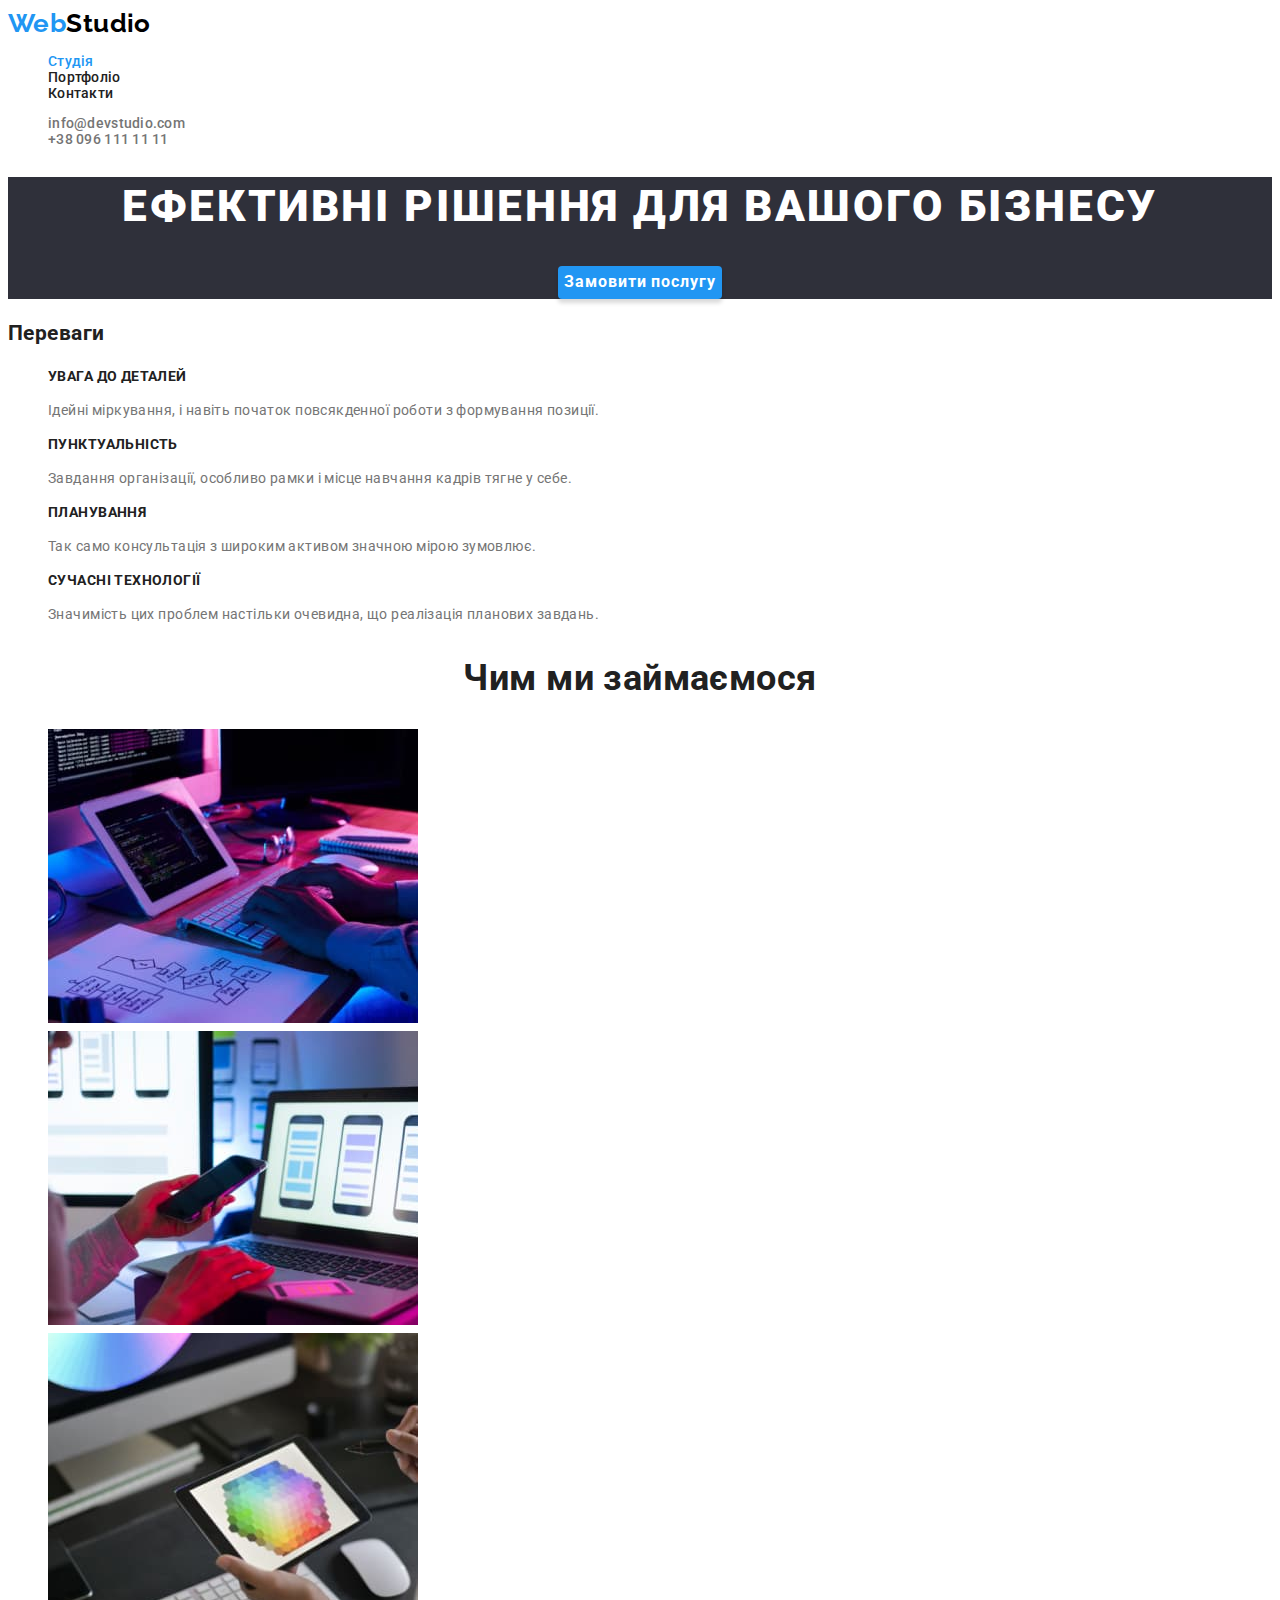
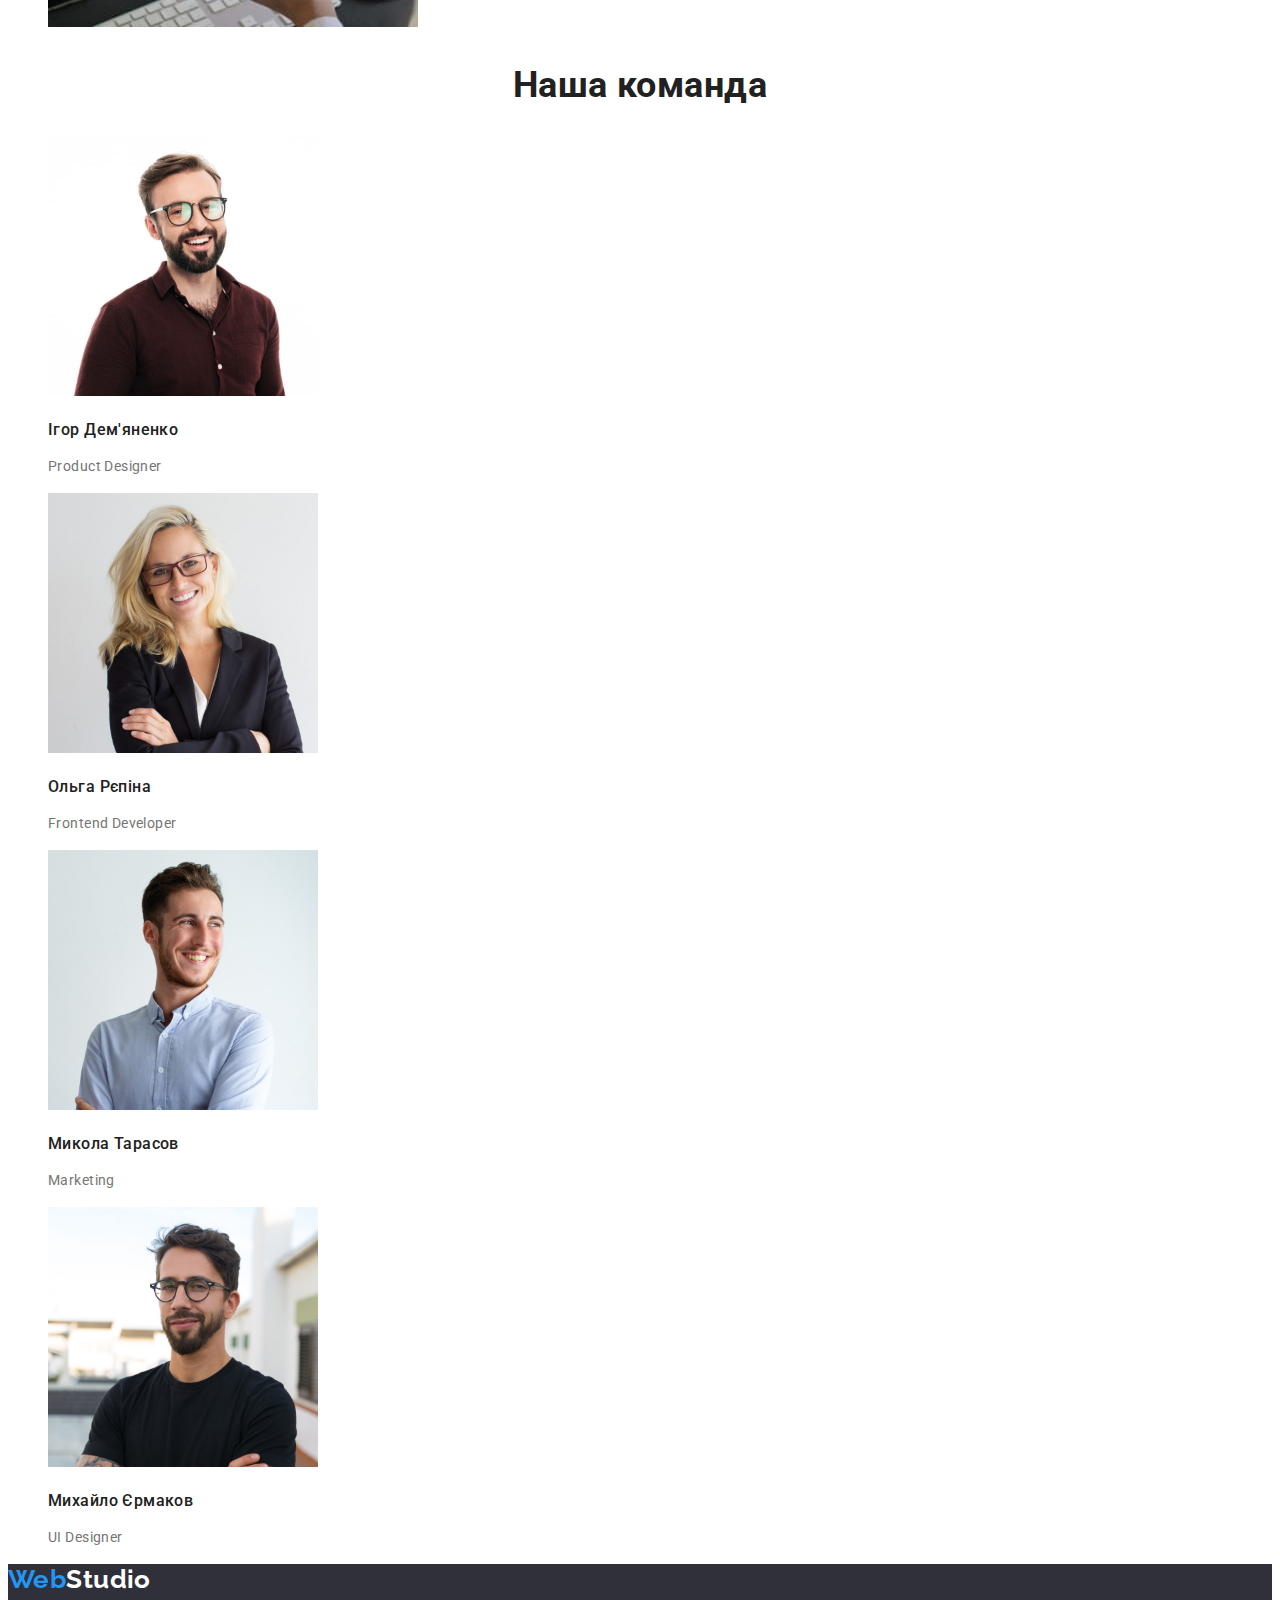
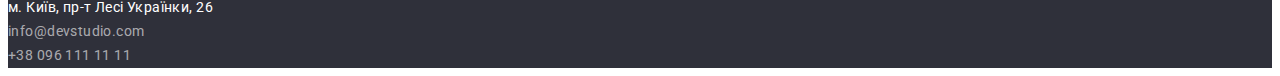
<file: index.html>
<!DOCTYPE html>
<html lang="uk">
<head>
  <meta charset="UTF-8">
  <meta http-equiv="X-UA-Compatible" content="IE=edge">
  <meta name="viewport" content="width=device-width, initial-scale=1.0">
  <title>Document</title>
  <link rel="preconnect" href="https://fonts.googleapis.com">
  <link rel="preconnect" href="https://fonts.gstatic.com" crossorigin>
  <link href="https://fonts.googleapis.com/css2?family=Raleway:wght@700&family=Roboto:wght@400;500;700;900&display=swap"
    rel="stylesheet">
  <link rel="stylesheet" href="./css/styles.css">
</head>
<body>
  <header class="header-site">
    <nav >
      <a href="/" class="logo"><span class="logo-blue">Web</span>Studio</a>
      <ul class="site-nav list">
        <li><a href="./index.html" class="link-nav current">Студія</a></li>
        <li><a href="./portfolio.html" class="link-nav">Портфоліо</a></li>
        <li><a href="#" class="link-nav">Контакти</a></li>
      </ul>
    </nav>
    <ul class="contact list">
      <li><a href="mailto:info@devstudio.com" class="link-contact">info@devstudio.com</a></li>
      <li><a href="tel:+380961111111" class="link-contact">+38 096 111 11 11</a></li>
    </ul>
  </header>
  <main>
    <section class="hero">
      <h1 class="hero-title">Ефективні рішення для вашого бізнесу</h1>
      <button type="button" class="hero-button">Замовити послугу</button>
    </section>
    <section>
      <h2 >Переваги</h2>
      <ul class="list">
        <li>
          <h3 class="subtitle">УВАГА ДО ДЕТАЛЕЙ</h3>
          <p>Ідейні міркування, і навіть початок повсякденної роботи з формування позиції.</p>
        </li>
        <li>
          <h3 class="subtitle">ПУНКТУАЛЬНІСТЬ</h3>
          <p>Завдання організації, особливо рамки і місце навчання кадрів тягне у себе.</p>
        </li>
        <li>
          <h3 class="subtitle">ПЛАНУВАННЯ</h3>
          <p>Так само консультація з широким активом значною мірою зумовлює.</p>
        </li>
        <li>
          <h3 class="subtitle">СУЧАСНІ ТЕХНОЛОГІЇ</h3>
          <p>Значимість цих проблем настільки очевидна, що реалізація планових завдань.</p>
        </li>
      </ul>
    </section>
    <section>
      <h2 class="center">Чим ми займаємося</h2>
      <ul class="list">
        <li>
          <a href="#">
            <img src="./images/box1.jpg" alt="Чоловік набирає код на лавіатурі" 
            width="370" height="294">
          </a>
        </li>
        <li>
          <a href="#">
            <img src="./images/box2.jpg" alt="Дівчина тримає телефон і друкує на ноутбуці" width="370" height="294">
          </a>
        </li>
        <li>
          <a href="#">
            <img src="./images/box3.jpg" alt="На планшеті палітра кольорів" 
            width="370" height="294">
          </a>
        </li>
      </ul>
    </section>
    <section>
      <h2 class="center">Наша команда</h2>
      <ul class="list">
        <li>
          <a href="">
            <img src="./images/img1.jpg" alt="Чоловік з бородою в окулярах та червоній сорочці" width="270" height="260">
          </a>
          <h3 class="teamname">Ігор Дем'яненко</h3>
          <p lang="en">Product Designer</p>
        </li>
        <li>
          <a href="">
            <img src="./images/img2.jpg" alt="Блондинка в окулярах та піджаку" 
            width="270" height="260">
          </a>
          <h3 class="teamname">Ольга Рєпіна</h3>
          <p lang="en">Frontend Developer</p>
        </li>
        <li>
          <a href="">
            <img src="./images/img3.jpg" alt="Чоловік у білій сорочці" 
            width="270" height="260">
          </a>
          <h3 class="teamname">Микола Тарасов</h3>
          <p lang="en">Marketing</p>
        </li>
        <li>
          <a href="">
            <img src="./images/img4.jpg" alt="Чоловік з бородою в окулярах та чорній футболці" width="270" height="260">
          </a>
          <h3 class="teamname">Михайло Єрмаков</h3>
          <p lang="en">UI Designer</p>
        </li>
      </ul>
    </section>
  </main>
  <footer class="footer-site">
    <div>
      <a href="/" class="logo footer-site-logo"><span class="logo-blue">Web</span>Studio</a>
      <address class="list">
        <a href="https://www.google.com/maps/place/бул.+Леси+Украинки,+26,+Киев,+02000/@50.4265807,30.5383858,17z/data=!3m1!4b1!4m5!3m4!1s0x40d4cf0e033ecbe9:0x57a4dffefec77da0!8m2!3d50.4265807!4d30.5383858" class="address-map" target="_blank" rel=" noreferrer noopener nofollow">м. Київ, пр-т Лесі Українки, 26</a><br>
        <a href="mailto:info@devstudio.com" class="footer-contact">info@devstudio.com</a><br>
        <a href="tel:+380961111111" class="footer-contact">+38 096 111 11 11</a>
      </address>
    </div>
  </footer>
</body>
</html>
</file>
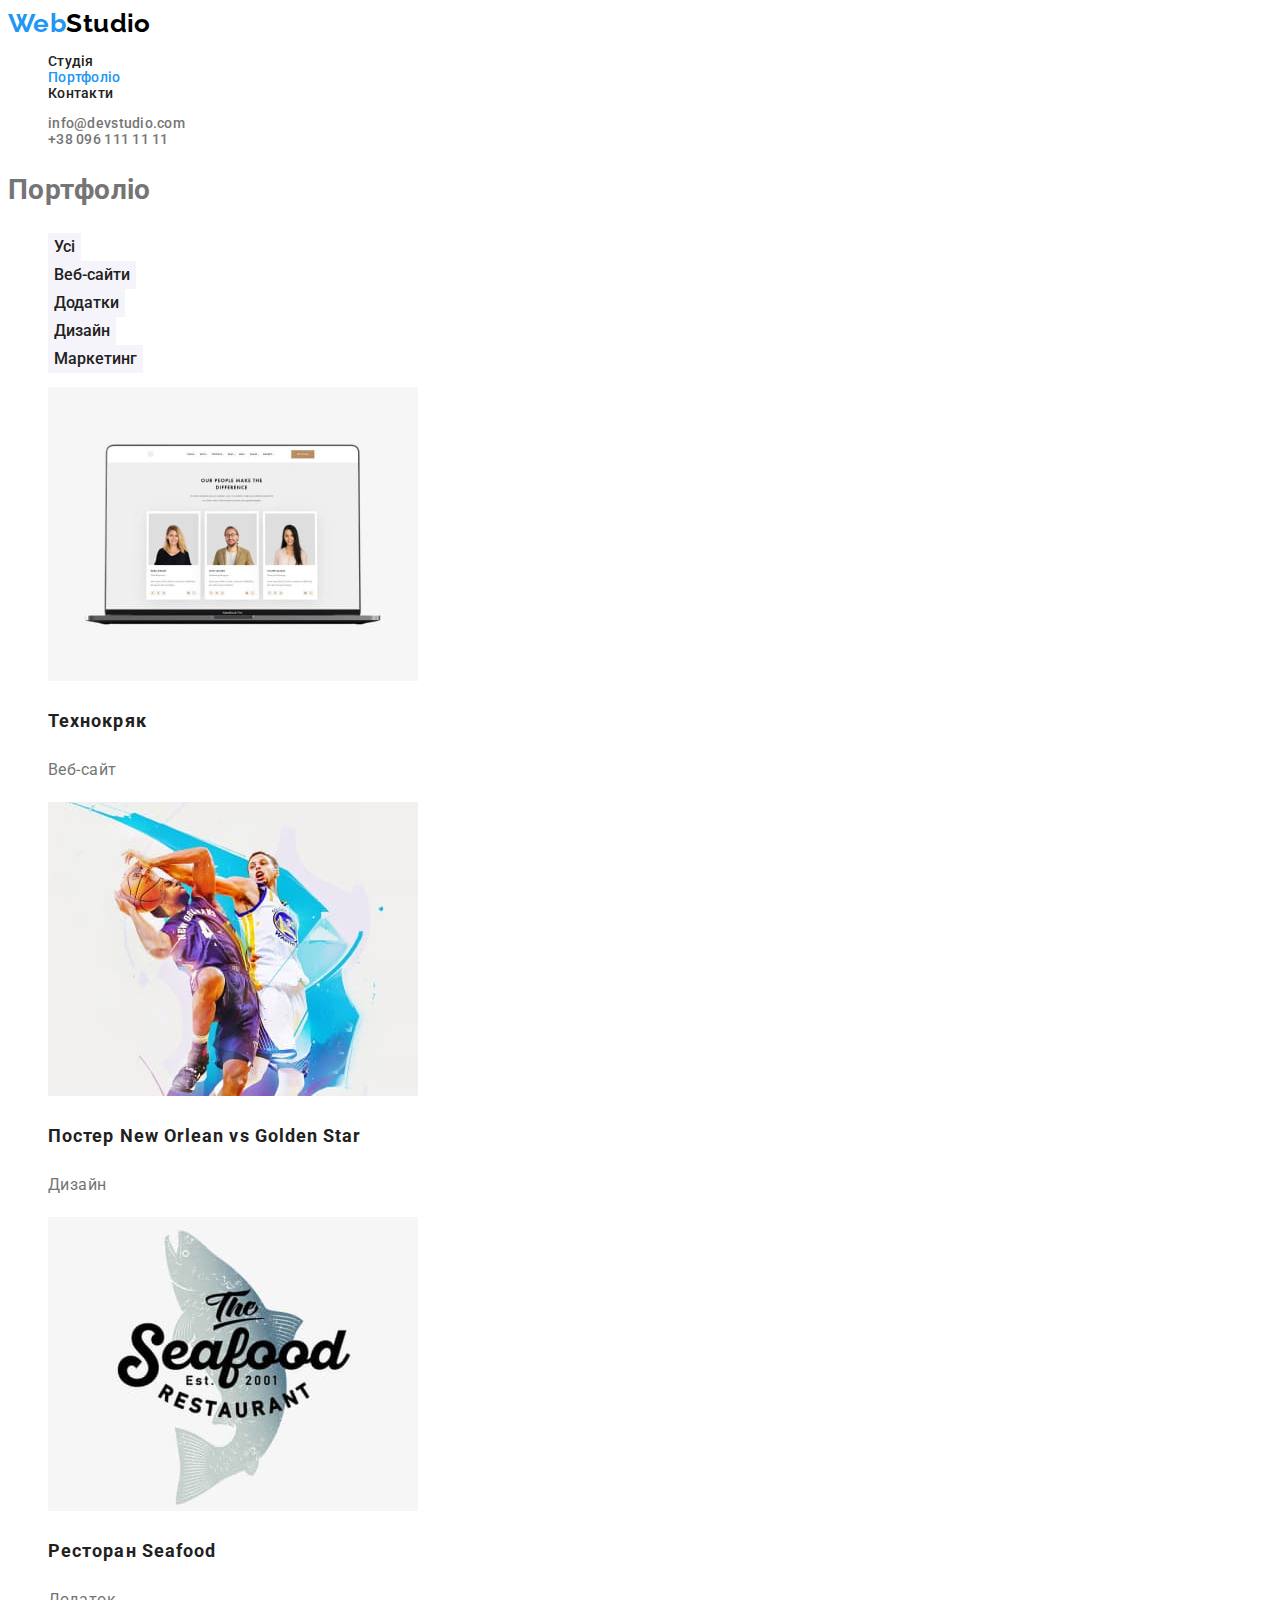
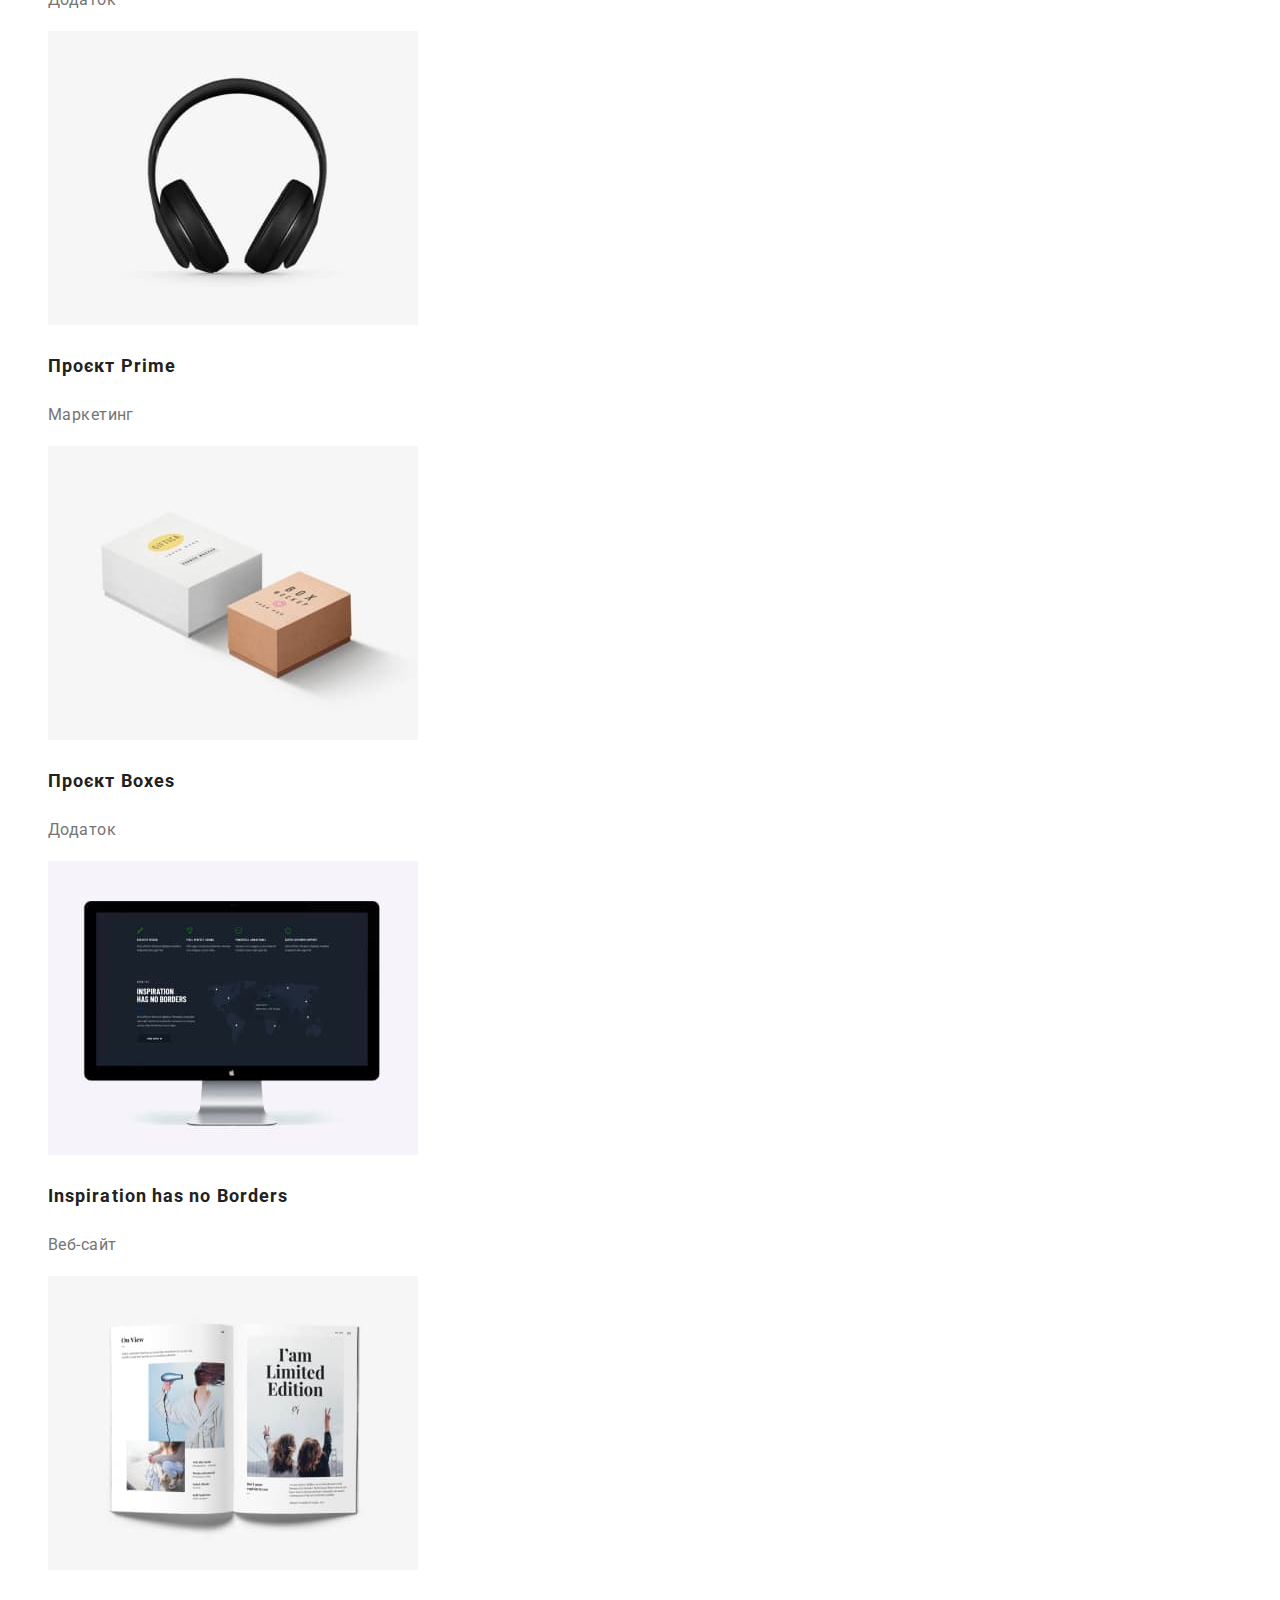
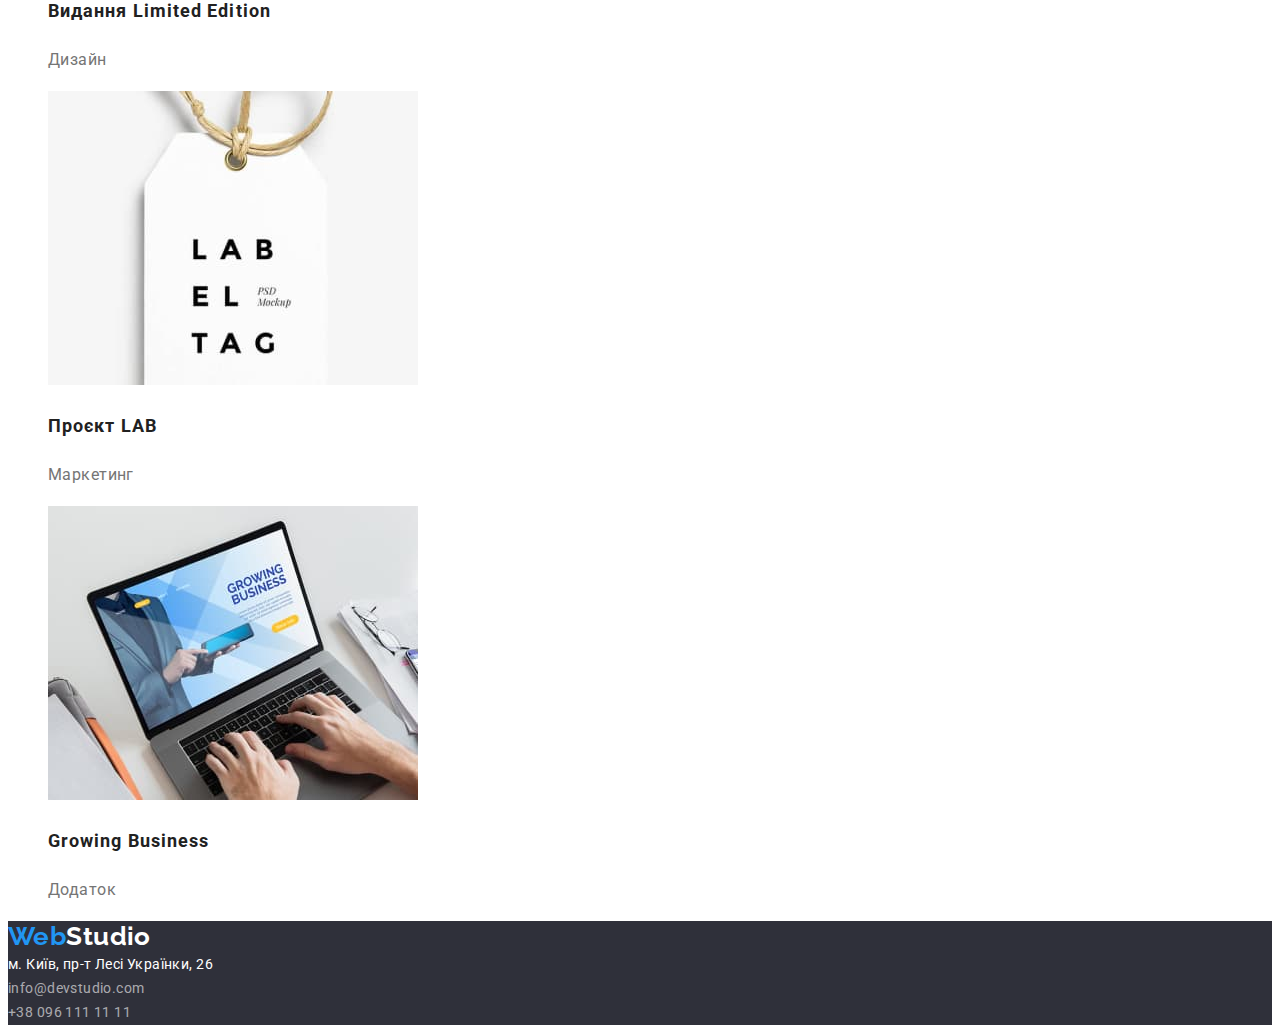
<file: portfolio.html>
<!DOCTYPE html>
<html lang="uk">

<head>
  <meta charset="UTF-8">
  <meta http-equiv="X-UA-Compatible" content="IE=edge">
  <meta name="viewport" content="width=device-width, initial-scale=1.0">
  <title>Document</title>
  <link rel="stylesheet" href="./css/styles.css">
  <link rel="preconnect" href="https://fonts.googleapis.com">
  <link rel="preconnect" href="https://fonts.gstatic.com" crossorigin>
  <link href="https://fonts.googleapis.com/css2?family=Raleway:wght@700&family=Roboto:wght@400;500;700;900&display=swap"
    rel="stylesheet">

</head>

<body>
  <header class="header-site">
    <nav>
      <a href="/" class="logo"><span class="logo-blue">Web</span>Studio</a>
      <ul class="site-nav list">
        <li><a href="./index.html" class="link-nav">Студія</a></li>
        <li><a href="./portfolio.html" class="link-nav current">Портфоліо</a></li>
        <li><a href="#" class="link-nav">Контакти</a></li>
      </ul>
    </nav>
    <ul class="contact list">
      <li><a href="mailto:info@devstudio.com" class="link-contact">info@devstudio.com</a></li>
      <li><a href="tel:+380961111111" class="link-contact">+38 096 111 11 11</a></li>
    </ul>
  </header>
  <main>
    <section>
      <h1>Портфоліо</h1>
      <ul class="list">
        <li><button class="button-portfolio" type="button">Усі</button></li>
        <li><button class="button-portfolio" type="button">Веб-сайти</button></li>
        <li><button class="button-portfolio" type="button">Додатки</button></li>
        <li><button class="button-portfolio" type="button">Дизайн</button></li>
        <li><button class="button-portfolio" type="button">Маркетинг</button></li>
      </ul>
      <ul class="list">
        <li>
          <a href="#" class="link-card">
            <img src="./images/img-portfolio1.jpg" alt="Три людини на екрані ноутбука" width="370" height="294">
            <h2 class="title-card">Технокряк</h2>
            <p class="description-card">Веб-сайт</p>
          </a>
        </li>
        <li>
          <a href="#" class="link-card">
            <img src="./images/img-portfolio2.jpg" alt="Два баскетболісти виборюють м'яч" width="370" height="294">
            <h2 class="title-card">Постер <span lang="en">New Orlean vs Golden Star</span></h2>
            <p class="description-card">Дизайн</p>
          </a>
        </li>
        <li>
          <a href="#" class="link-card">
            <img src="./images/img-portfolio3.jpg" alt="Логотип ресторану" width="370" height="294">
            <h2 class="title-card">Ресторан <span lang="en">Seafood</span></h2>
            <p class="description-card">Додаток</p>
          </a>
        </li>
        <li>
          <a href="#" class="link-card">
            <img src="./images/img-portfolio4.jpg" alt="Великі навушники" width="370" height="294">
            <h2 class="title-card">Проєкт <span lang="en">Prime</span></h2>
            <p class="description-card">Маркетинг</p>
          </a>
        </li>
        <li>
          <a href="#" class="link-card">
            <img src="./images/img-portfolio5.jpg" alt="Дві коробки" width="370" height="294">
            <h2 class="title-card">Проєкт <span lang="en">Boxes</span></h2>
            <p class="description-card">Додаток</p>
          </a>
        </li>
        <li>
          <a href="#" class="link-card">
            <img src="./images/img-portfolio6.jpg" alt="Монітор" width="370" height="294">
            <h2 class="title-card" lang="en">Inspiration has no Borders</h2>
            <p class="description-card">Веб-сайт</p>
          </a>
        </li>
        <li>
          <a href="#" class="link-card">
            <img src="./images/img-portfolio7.jpg" alt="Розгорнута книга" width="370" height="294">
            <h2 class="title-card">Видання <span lang="en">Limited Edition</span></h2>
            <p class="description-card">Дизайн</p>
          </a>
        </li>
        <li>
          <a href="#" class="link-card">
            <img src="./images/img-portfolio8.jpg" alt="Бірка з написом" width="370" height="294">
            <h2 class="title-card">Проєкт <span lang="en">LAB</span></h2>
            <p class="description-card">Маркетинг</p>
          </a>
        </li>
        <li>
          <a href="#" class="link-card">
            <img src="./images/img-portfolio9.jpg" alt="Чоловік працює в ноутбуці" width="370" height="294">
            <h2 class="title-card" lang="en">Growing Business</h2>
            <p class="description-card">Додаток</p>
          </a>
        </li>
      </ul>
    </section>
  </main>
<footer class="footer-site">
  <div>
    <a href="/" class="logo footer-site-logo"><span class="logo-blue">Web</span>Studio</a>
    <address class="list">
      <a href="https://www.google.com/maps/place/бул.+Леси+Украинки,+26,+Киев,+02000/@50.4265807,30.5383858,17z/data=!3m1!4b1!4m5!3m4!1s0x40d4cf0e033ecbe9:0x57a4dffefec77da0!8m2!3d50.4265807!4d30.5383858"
        class="address-map" target="_blank" rel=" noreferrer noopener nofollow">м. Київ, пр-т Лесі Українки, 26</a><br>
      <a href="mailto:info@devstudio.com" class="footer-contact">info@devstudio.com</a><br>
      <a href="tel:+380961111111" class="footer-contact">+38 096 111 11 11</a>
    </address>
  </div>
</footer>
</body>

</html>
</file>
<file: css/styles.css>
:root {
--primary-white-color: #fff;
--auxiliary-back-color: #2F303A;
--primary-text-color: #757575;
--title-text-color: #212121;
--accent-color: #2196F3;
--black-color-logo: #000;
--logo-blue-color:  #2196F3;
--button-color: #F5F4FA;
--accent-button-color: #188CE8;
--footer-contact-color: rgba(255, 255, 255, 0.6);
}
/* Добрый день. 
Внёс исправления единственное так и не смог разобраться с почтой и телефоном. Вы сказали поднять их специфинось но я так и не понял зачем. И не понял как они могут наследовать line-height от body если им присвоен class="link-contact", а специфичность класса уже выше чем у тега. 
Я подумал что вас смутило растояние между почтой и номером но это отому что под стилицацию не попали Li в которох находятся ссылки на почту и номер. Я думал их не нужно стилизировать так как мы их всё равно должны будем сдвигать и они не будут друг под другом. 
Ниже добавил клас для ul и стилизировал его расстояние между номером и почтой ушло. 

Так же подскажите поалуйста нормально ли я присвоил классы? 
Может стоит их делать более уникальными? 
когда начал исправлять ошибки просидел 2 часа что бы понять какой клас за что отвечает что бы не продублировать лишний раз код. 
Заметил что слишком часто встречаеться в названии классов link, logo, contact поэтому и думаю может присваивать болеее уникальные классы? Или же всё нормально и чисто с опытом смогу привыкнуть? 

 */
body {
  background-color: var(--primary-white-color);
  color: var(--primary-text-color);

  font-family: Roboto, sans-serif;
  font-size: 14px;
  line-height: 1.71;
  letter-spacing: 0.03em;
}
h2,
h3 {
  color: var(--title-text-color);
}

.list {
  list-style: none;
}
.link-card {
  text-decoration: none;
  color: inherit;
}

/* =============== START Logo =================== */
.logo {
  font-family: Raleway, sans-serif;
  font-weight: 700;
  font-size: 26px;
  line-height: 1.19;
  text-decoration: none;

  color: var(--black-color-logo);
}
.logo-blue {
  color: var(--logo-blue-color);
}
.footer-site-logo {
  color: var(--primary-white-color);
}
/* =============== END Logo =================== */
/* =============== START site-nav =================== */
.header-site{
  background-color: var(--primary-white-color);
}
.site-nav,
.link-nav,
/* сюда добавил контакт========================================================= */
.contact,
.link-contact {
  font-weight: 500;
  line-height: 1.14;
  letter-spacing: 0.02em;
  text-decoration: none;

  color: var(--title-text-color);
}

.site-nav .link-nav:hover,
.site-nav .link-nav:focus,
.site-nav .link-nav.current{
  color: var(--accent-color);
}

.link-contact {
  color: var(--primary-text-color);
} 
.contact .link-contact:hover,
.contact .link-contact:focus,
.footer-contact:hover,
.footer-contact:focus,
.address-map:hover,
.address-map:focus {
  color: var(--accent-color);
}
/* =============== END site-nav =================== */
/* =============== START HERO =================== */
.hero {
  background-color: var(--auxiliary-back-color);
  text-align: center;
}
.hero-title {
  font-weight: 900;
  font-size: 44px;
  line-height: 1.36;
  letter-spacing: 0.06em;
  text-transform: uppercase;

  color: var(--primary-white-color);
}
/* =============== END HERO =================== */
/* =============== START button =================== */
.hero-button {
  font-family: Roboto, sans-serif;
  font-weight: 700;
  font-size: 16px;
  line-height: 1.88;
  letter-spacing: 0.06em;
  cursor: pointer;

  color: var(--primary-white-color);
  background-color: var(--accent-color);
  box-shadow: 0px 4px 4px rgba(0, 0, 0, 0.15);
  border-radius: 4px;
  border-style: none;
}

.hero-button:hover,
.hero-button:focus {
  background-color: var(--accent-button-color);
}

.button-portfolio {
  font-family: Roboto, sans-serif;
  font-weight: 500;
  font-size: 16px;
  line-height: 1.62;
  cursor: pointer;

  color: var(--title-text-color);
  background-color: var(--button-color);
  border-style: none;
}

.button-portfolio:hover,
.button-portfolio:focus {
  background-color: var(--logo-blue-color);
  color: var(--primary-white-color);
  box-shadow: 0px 3px 1px rgba(0, 0, 0, 0.1), 
              0px 1px 2px rgba(0, 0, 0, 0.08), 
              0px 2px 2px rgba(0, 0, 0, 0.12);
  border-radius: 4px;
  border-color: var(--logo-blue-color);
}
/* =============== END button =================== */
/* =============== START section =================== */
.center {
  font-size: 36px;
  line-height: 1.17;
  text-align: center;
}
.subtitle {
  font-size: 14px;
  line-height: 1.14;
}
.teamname {
  font-weight: 500;
  font-size: 16px;
  line-height: 1.19;
}
/* =============== END section =================== */
/* =============== START portfolio card =================== */
.description-card {
  font-size: 16px;
line-height: 1.88;
}
.title-card {
  font-weight: 700;
  font-size: 18px;
  line-height: 2;
  letter-spacing: 0.06em;
}
/* =============== END portfolio card ==================== */
/* =============== START footer =================== */
.footer-site {
  background-color: var(--auxiliary-back-color);
}
.address-map {
  font-style: normal;
  font-weight: 400;
  color: var(--primary-white-color);
  text-decoration: none;
}
.footer-contact {
  font-style: normal;
  font-weight: 400;
  text-decoration: none;
  color: var(--footer-contact-color); 
} 
/* =============== END footer =================== */
</file>
